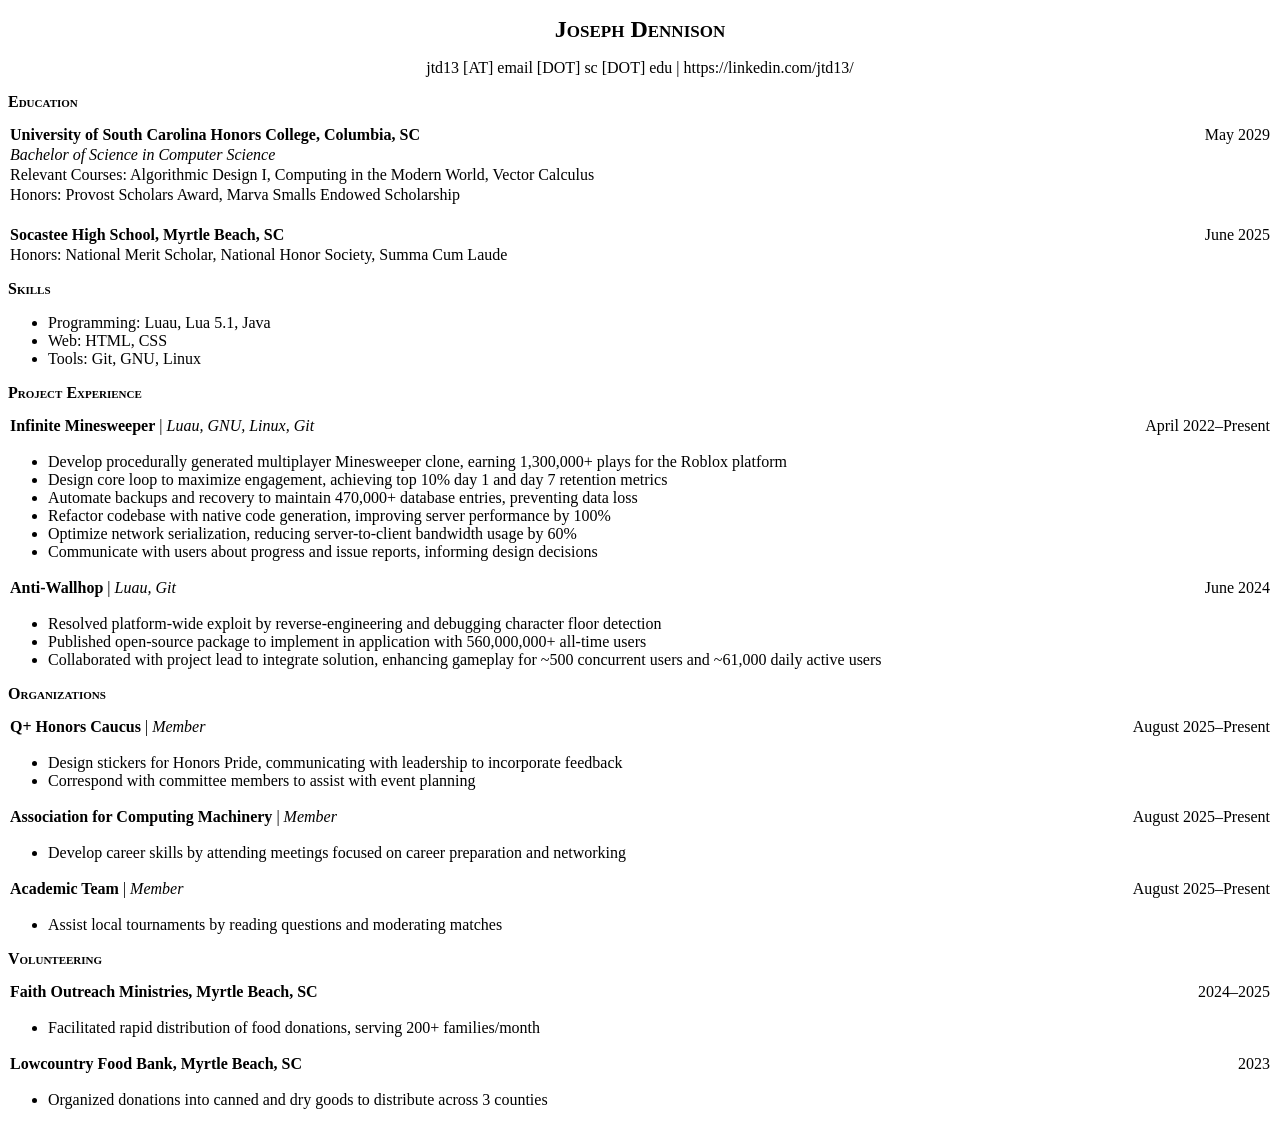
<file: resume.html>
<!DOCTYPE html>
<html>

<head>
  <link rel="stylesheet" href="resume.css">
  <title>CSCE 190: Resume</title>
</head>

<body>
  <div class="header">
    <h1>Joseph Dennison</h1>
    <p>jtd13 [AT] email [DOT] sc [DOT] edu | https://linkedin.com/jtd13/</p>
  </div>
  <div class="education">
    <h2>Education</h2>
    <table>
      <tr>
        <td><b>University of South Carolina Honors College, Columbia, SC</b></td>
        <td class="right">May 2029</td>
      </tr>
      <tr><td><i>Bachelor of Science in Computer Science</i></td></tr>
      <tr><td>Relevant Courses: Algorithmic Design I, Computing in the Modern World, Vector Calculus</td></tr>
      <tr><td>Honors: Provost Scholars Award, Marva Smalls Endowed Scholarship</td></tr>
    </table>
    <br>
    <table>
      <tr>
        <td><b>Socastee High School, Myrtle Beach, SC</b></td>
        <td class="right">June 2025</td>
      </tr>
      <tr><td>Honors: National Merit Scholar, National Honor Society, Summa Cum Laude</td></tr>
    </table>
  </div>
  <div class="skills">
    <h2>Skills</h2>
    <ul>
      <li>Programming: Luau, Lua 5.1, Java</li>
      <li>Web: HTML, CSS</li>
      <li>Tools: Git, GNU, Linux</li>
    </ul>
  </div>
  <div class="projects">
    <h2>Project Experience</h2>
    <table>
      <tr>
        <td><b>Infinite Minesweeper</b> | <i>Luau, GNU, Linux, Git</i></td>
        <td class="right">April 2022&ndash;Present</td>
      </tr>
    </table>
    <ul>
      <li>Develop procedurally generated multiplayer Minesweeper clone, earning 1,300,000+ plays for the Roblox platform</li>
      <li>Design core loop to maximize engagement, achieving top 10% day 1 and day 7 retention metrics</li>
      <li>Automate backups and recovery to maintain 470,000+ database entries, preventing data loss</li>
      <li>Refactor codebase with native code generation, improving server performance by 100%</li>
      <li>Optimize network serialization, reducing server-to-client bandwidth usage by 60%</li>
      <li>Communicate with users about progress and issue reports, informing design decisions</li>
    </ul>
    <table>
      <td><b>Anti-Wallhop</b> | <i>Luau, Git</i></td>
      <td class="right">June 2024</td>
    </table>
    <ul>
      <li>Resolved platform-wide exploit by reverse-engineering and debugging character floor detection</li>
      <li>Published open-source package to implement in application with 560,000,000+ all-time users</li>
      <li>Collaborated with project lead to integrate solution, enhancing gameplay for ~500 concurrent users and ~61,000 daily active users</li>
    </ul>
  </div>
  <div class="organizations">
    <h2>Organizations</h2>
    <table>
      <tr>
        <td><b>Q+ Honors Caucus</b> | <i>Member</i></td>
        <td class="right">August 2025&ndash;Present</td>
      </tr>
    </table>
    <ul>
      <li>Design stickers for Honors Pride, communicating with leadership to incorporate feedback</li>
      <li>Correspond with committee members to assist with event planning</li>
    </ul>
    <table>
      <tr>
        <td><b>Association for Computing Machinery</b> | <i>Member</i></td>
        <td class="right">August 2025&ndash;Present</td>
      </tr>
    </table>
    <ul>
      <li>Develop career skills by attending meetings focused on career preparation and networking</li>
    </ul>
    <table>
      <tr>
        <td><b>Academic Team</b> | <i>Member</i></td>
        <td class="right">August 2025&ndash;Present</td>
      </tr>
    </table>
    <ul>
      <li>Assist local tournaments by reading questions and moderating matches</li>
    </ul>
  </div>
  <div class="volunteering">
    <h2>Volunteering</h2>
    <table>
      <tr>
        <td><b>Faith Outreach Ministries, Myrtle Beach, SC</b></td>
        <td class="right">2024&ndash;2025</td>
      </tr>
    </table>
    <ul>
      <li>Facilitated rapid distribution of food donations, serving 200+ families/month</li>
    </ul>
    <table>
      <tr>
        <td><b>Lowcountry Food Bank, Myrtle Beach, SC</b></td>
        <td class="right">2023</td>
      </tr>
    </table>
    <ul>
      <li>Organized donations into canned and dry goods to distribute across 3 counties</li>
    </ul>
  </div>
</body>

</html>
</file>
<file: resume.css>
.header {
    text-align: center;
}

h1 {
    font-size: 18pt;
    font-variant: small-caps;
}

h2 {
    font-size: 12pt;
    font-variant: small-caps;
}

table {
    width: 100%;
}

td {
    padding: 0;
    margin: 0;
}

.right {
    text-align: right;
}
</file>
